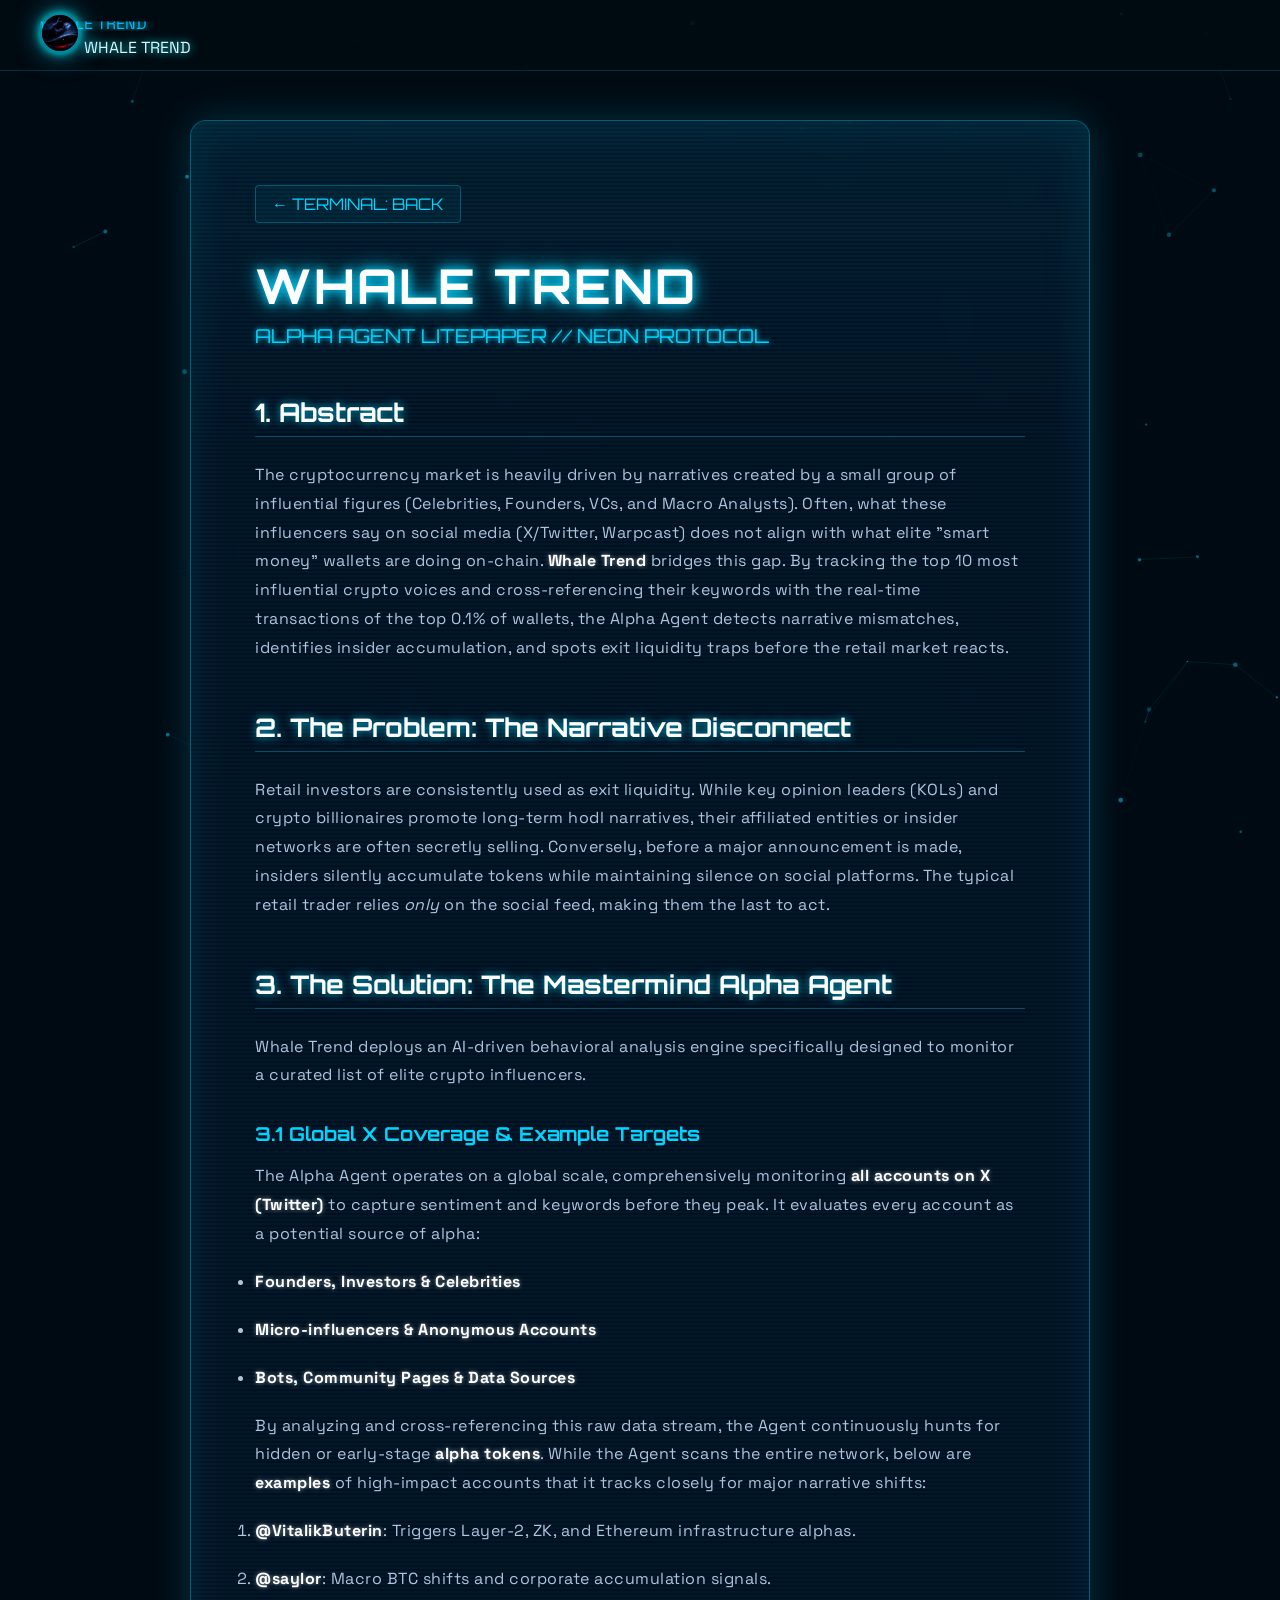
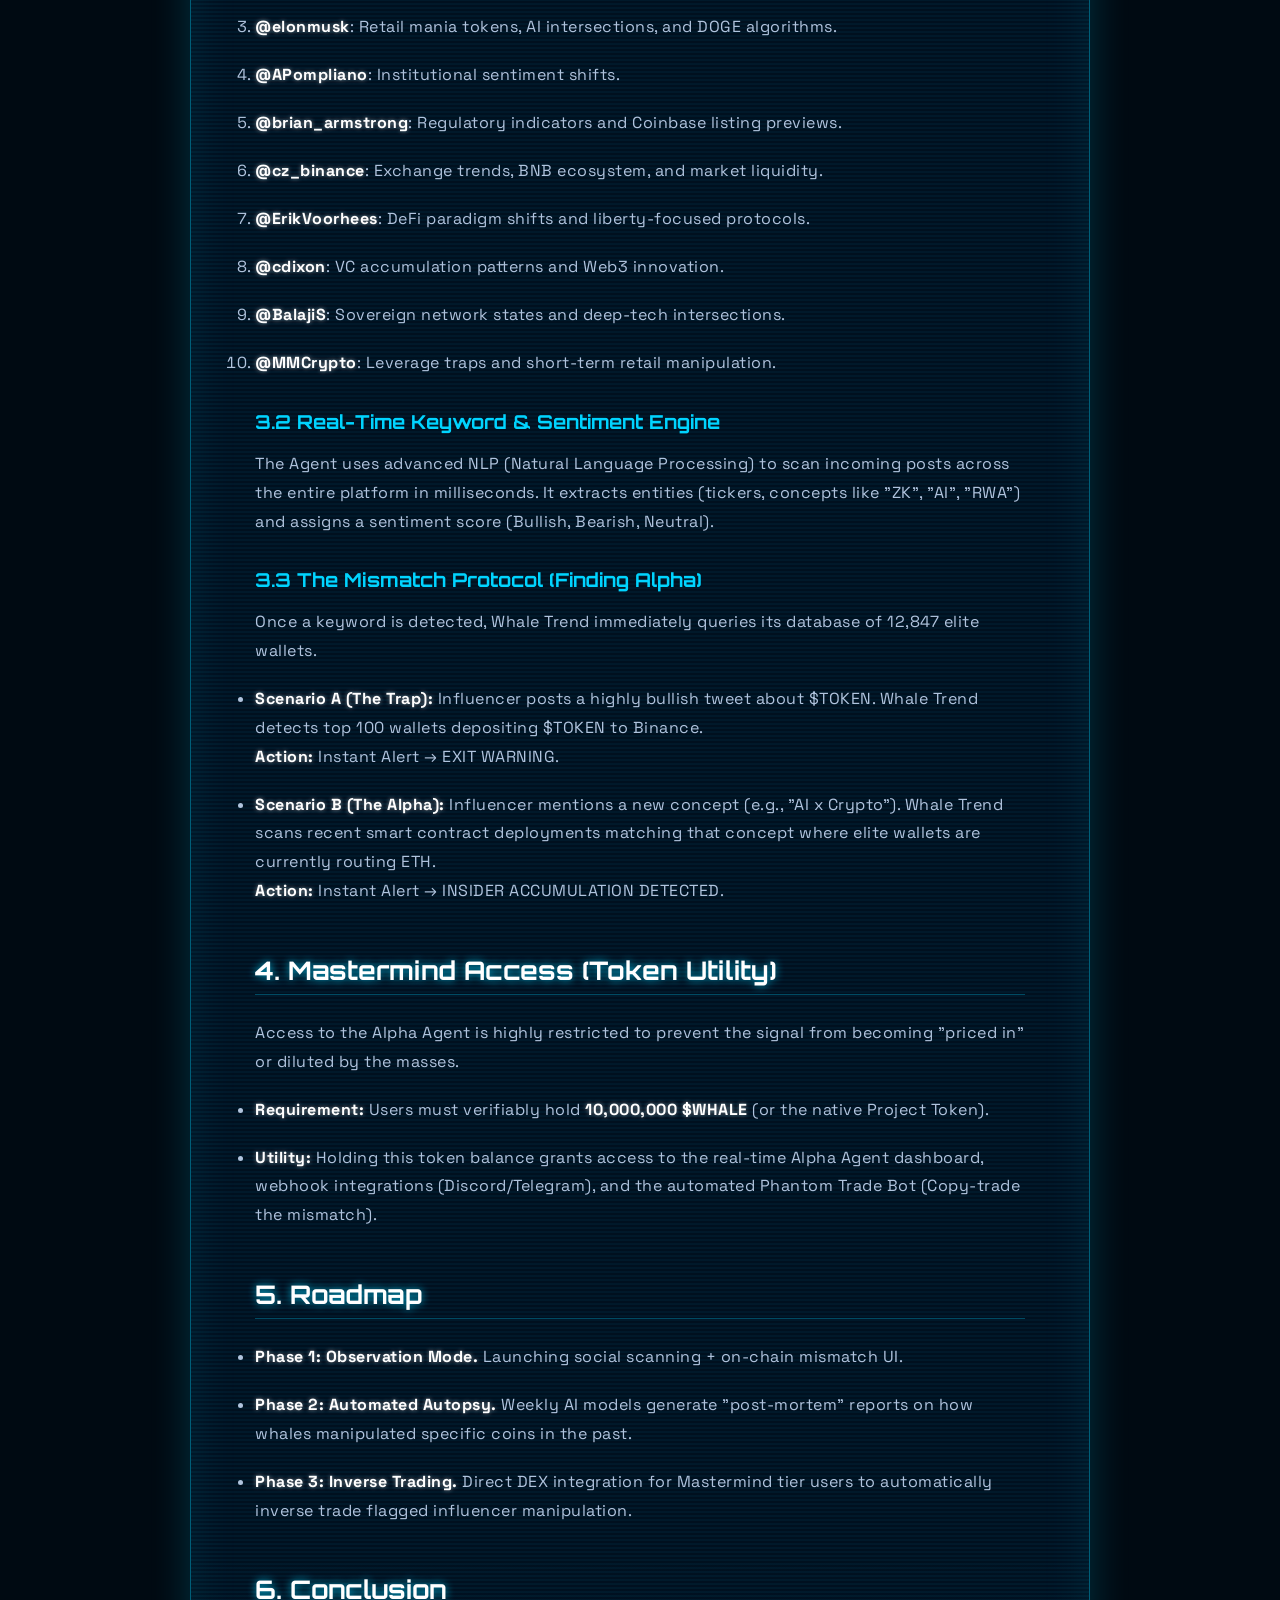
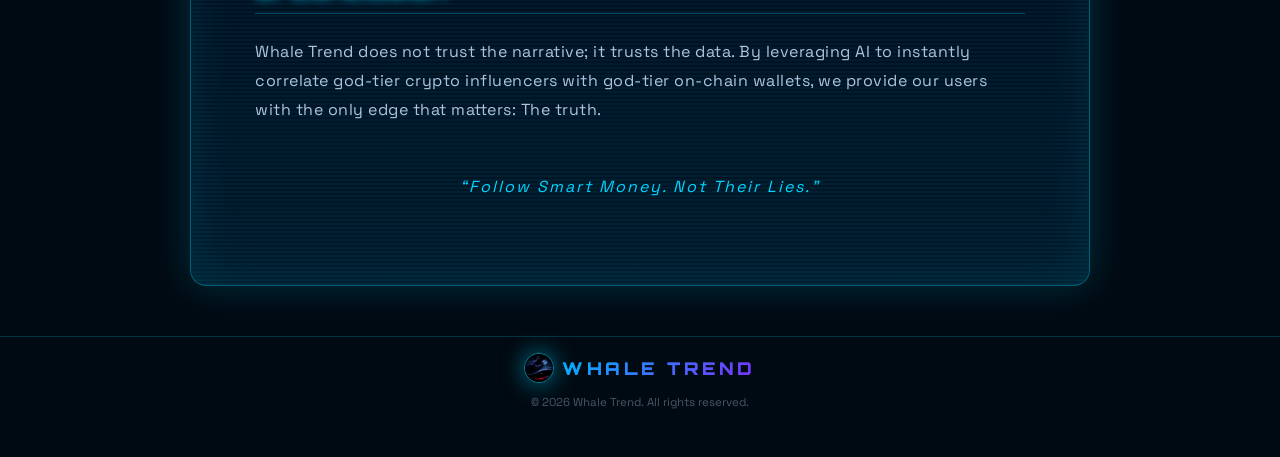
<file: litepaper.html>
<!DOCTYPE html>
<html lang="en">

<head>
  <meta charset="UTF-8" />
  <meta name="viewport" content="width=device-width, initial-scale=1.0" />
  <title>Whale Trend | Litepaper</title>
  <link rel="stylesheet" href="style.css" />
  <link rel="preconnect" href="https://fonts.googleapis.com">
  <link rel="preconnect" href="https://fonts.gstatic.com" crossorigin>
  <link
    href="https://fonts.googleapis.com/css2?family=Orbitron:wght@400;700;900&family=Space+Grotesk:wght@300;400;500;600;700&display=swap"
    rel="stylesheet" />

  <style>
    :root {
      --neon-cyan: #00d4ff;
      --neon-blue: #00b4ff;
      --bg-dark: #000a12;
      --screen-glass: rgba(0, 20, 40, 0.6);
    }

    body {
      background: var(--bg-dark);
      color: #e0f2fe;
      font-family: 'Space Grotesk', sans-serif;
      overflow-x: hidden;
      margin: 0;
      padding: 0;
    }

    /* Dedicated 3D Particle Canvas */
    #litepaper-canvas {
      position: fixed;
      top: 0;
      left: 0;
      width: 100vw;
      height: 100vh;
      z-index: -2;
    }

    /* 3D Scene perspective */
    .scene {
      perspective: 1500px;
      display: flex;
      justify-content: center;
      align-items: center;
      min-height: 100vh;
      padding: 120px 20px 50px 20px;
      z-index: 1;
      position: relative;
    }

    /* Holographic Screen wrapper */
    .hologram-screen {
      position: relative;
      width: 100%;
      max-width: 900px;
      background: var(--screen-glass);
      backdrop-filter: blur(12px);
      -webkit-backdrop-filter: blur(12px);
      border: 1px solid rgba(0, 212, 255, 0.4);
      border-radius: 16px;
      box-shadow:
        0 0 40px rgba(0, 212, 255, 0.2),
        inset 0 0 50px rgba(0, 212, 255, 0.1);
      transform-style: preserve-3d;
      transition: transform 0.1s ease-out, box-shadow 0.3s ease;
      overflow: hidden;
    }

    .hologram-screen::before {
      content: "";
      position: absolute;
      inset: 0;
      background: linear-gradient(180deg, rgba(0, 212, 255, 0.05) 0%, transparent 10%, transparent 90%, rgba(0, 212, 255, 0.05) 100%);
      pointer-events: none;
      z-index: 2;
    }

    /* CRT Scan Line Overlay */
    .scanlines {
      position: absolute;
      top: 0;
      left: 0;
      width: 100%;
      height: 100%;
      background: linear-gradient(to bottom, rgba(255, 255, 255, 0), rgba(255, 255, 255, 0) 50%, rgba(0, 212, 255, 0.05) 50%, rgba(0, 212, 255, 0.05));
      background-size: 100% 4px;
      pointer-events: none;
      z-index: 3;
    }

    .content-wrapper {
      position: relative;
      padding: 4rem;
      z-index: 4;
      transform: translateZ(30px);
      /* Popping text out */
    }

    .litepaper-title {
      font-family: 'Orbitron', sans-serif;
      font-size: 3rem;
      color: #fff;
      text-shadow: 0 0 10px var(--neon-cyan), 0 0 20px var(--neon-cyan);
      margin-bottom: 0.5rem;
      letter-spacing: 2px;
      text-transform: uppercase;
    }

    .litepaper-sub {
      color: var(--neon-cyan);
      font-family: 'Orbitron', monospace;
      font-size: 1.2rem;
      margin-bottom: 3rem;
      text-shadow: 0 0 5px var(--neon-cyan);
    }

    .litepaper-content h2 {
      font-family: 'Orbitron', sans-serif;
      font-size: 1.6rem;
      color: #fff;
      margin-top: 3rem;
      margin-bottom: 1.5rem;
      border-bottom: 1px solid rgba(0, 212, 255, 0.3);
      padding-bottom: 0.5rem;
      text-shadow: 0 0 8px rgba(0, 212, 255, 0.8);
    }

    .litepaper-content h3 {
      font-family: 'Orbitron', sans-serif;
      font-size: 1.2rem;
      color: var(--neon-cyan);
      margin-top: 2rem;
      margin-bottom: 1rem;
    }

    .litepaper-content p,
    .litepaper-content li {
      font-size: 1rem;
      line-height: 1.8;
      color: #b0c4de;
      margin-bottom: 1.2rem;
      letter-spacing: 0.5px;
    }

    .litepaper-content strong {
      color: #fff;
      text-shadow: 0 0 4px rgba(255, 255, 255, 0.5);
    }

    .back-btn {
      display: inline-flex;
      align-items: center;
      margin-bottom: 2rem;
      color: var(--neon-cyan);
      text-decoration: none;
      font-family: 'Orbitron', sans-serif;
      font-size: 1rem;
      transition: all 0.3s;
      border: 1px solid rgba(0, 212, 255, 0.3);
      padding: 0.5rem 1rem;
      border-radius: 4px;
      background: rgba(0, 212, 255, 0.05);
    }

    .back-btn:hover {
      background: rgba(0, 212, 255, 0.2);
      box-shadow: 0 0 15px rgba(0, 212, 255, 0.5);
      text-shadow: 0 0 5px #fff;
      color: #fff;
    }

    @media (max-width: 768px) {
      .content-wrapper {
        padding: 2rem;
      }

      .litepaper-title {
        font-size: 2rem;
      }
    }
  </style>
</head>

<body>

  <canvas id="litepaper-canvas"></canvas>

  <nav id="navbar" style="background: rgba(0,10,18,0.8); border-bottom: 1px solid rgba(0,212,255,0.2);">
    <div class="nav-inner">
      <div class="nav-brand glitch" data-text="WHALE TREND" onclick="window.open('https://app.virtuals.io/virtuals/70083', '_blank')"
        style="cursor:pointer; text-shadow: 0 0 10px cyan;">
        <img src="logo.png" alt="Whale Trend Logo" class="logo-img"
          style="width: 40px; height: 40px; border-radius: 50%; box-shadow: 0 0 10px cyan;" />
        WHALE TREND
      </div>
    </div>
  </nav>

  <div class="scene">
    <div class="hologram-screen" id="hologram">
      <div class="scanlines"></div>
      <div class="content-wrapper">
        <a href="index.html" class="back-btn">← TERMINAL: BACK</a>

        <h1 class="litepaper-title">Whale Trend</h1>
        <div class="litepaper-sub">ALPHA AGENT LITEPAPER // NEON PROTOCOL</div>

        <div class="litepaper-content">
          <h2>1. Abstract</h2>
          <p>The cryptocurrency market is heavily driven by narratives created by a small group of influential figures
            (Celebrities, Founders, VCs, and Macro Analysts). Often, what these influencers say on social media
            (X/Twitter,
            Warpcast) does not align with what elite "smart money" wallets are doing on-chain. <strong>Whale
              Trend</strong> bridges this gap. By tracking the top 10 most influential crypto voices and
            cross-referencing their keywords with the real-time transactions of the top 0.1% of wallets, the Alpha Agent
            detects narrative mismatches, identifies insider accumulation, and spots exit liquidity traps before the
            retail
            market reacts.</p>

          <h2>2. The Problem: The Narrative Disconnect</h2>
          <p>Retail investors are consistently used as exit liquidity. While key opinion leaders (KOLs) and crypto
            billionaires promote long-term hodl narratives, their affiliated entities or insider networks are often
            secretly
            selling. Conversely, before a major announcement is made, insiders silently accumulate tokens while
            maintaining
            silence on social platforms. The typical retail trader relies <em>only</em> on the social feed, making them
            the
            last to act.</p>

          <h2>3. The Solution: The Mastermind Alpha Agent</h2>
          <p>Whale Trend deploys an AI-driven behavioral analysis engine specifically designed to monitor a curated list
            of elite
            crypto influencers.</p>

          <h3>3.1 Global X Coverage & Example Targets</h3>
          <p>The Alpha Agent operates on a global scale, comprehensively monitoring <strong>all accounts on X
              (Twitter)</strong> to capture sentiment and keywords before they peak. It evaluates every account as a
            potential source of alpha:</p>
          <ul>
            <li><strong>Founders, Investors & Celebrities</strong></li>
            <li><strong>Micro-influencers & Anonymous Accounts</strong></li>
            <li><strong>Bots, Community Pages & Data Sources</strong></li>
          </ul>
          <p>By analyzing and cross-referencing this raw data stream, the Agent continuously hunts for hidden or
            early-stage
            <strong>alpha tokens</strong>. While the Agent scans the entire network, below are <strong>examples</strong>
            of
            high-impact accounts that it tracks closely for major narrative shifts:
          </p>
          <ol>
            <li><strong>@VitalikButerin</strong>: Triggers Layer-2, ZK, and Ethereum infrastructure alphas.</li>
            <li><strong>@saylor</strong>: Macro BTC shifts and corporate accumulation signals.</li>
            <li><strong>@elonmusk</strong>: Retail mania tokens, AI intersections, and DOGE algorithms.</li>
            <li><strong>@APompliano</strong>: Institutional sentiment shifts.</li>
            <li><strong>@brian_armstrong</strong>: Regulatory indicators and Coinbase listing previews.</li>
            <li><strong>@cz_binance</strong>: Exchange trends, BNB ecosystem, and market liquidity.</li>
            <li><strong>@ErikVoorhees</strong>: DeFi paradigm shifts and liberty-focused protocols.</li>
            <li><strong>@cdixon</strong>: VC accumulation patterns and Web3 innovation.</li>
            <li><strong>@BalajiS</strong>: Sovereign network states and deep-tech intersections.</li>
            <li><strong>@MMCrypto</strong>: Leverage traps and short-term retail manipulation.</li>
          </ol>

          <h3>3.2 Real-Time Keyword & Sentiment Engine</h3>
          <p>The Agent uses advanced NLP (Natural Language Processing) to scan incoming posts across the entire platform
            in
            milliseconds. It extracts entities (tickers, concepts like "ZK", "AI", "RWA") and assigns a sentiment score
            (Bullish, Bearish, Neutral).</p>

          <h3>3.3 The Mismatch Protocol (Finding Alpha)</h3>
          <p>Once a keyword is detected, Whale Trend immediately queries its database of 12,847 elite wallets.</p>
          <ul>
            <li><strong>Scenario A (The Trap):</strong> Influencer posts a highly bullish tweet about $TOKEN. Whale
              Trend detects
              top 100 wallets depositing $TOKEN to Binance.<br /><strong>Action:</strong> Instant Alert → EXIT WARNING.
            </li>
            <li><strong>Scenario B (The Alpha):</strong> Influencer mentions a new concept (e.g., "AI x Crypto"). Whale
              Trend
              scans recent smart contract deployments matching that concept where elite wallets are currently routing
              ETH.<br /><strong>Action:</strong> Instant Alert → INSIDER ACCUMULATION DETECTED.</li>
          </ul>

          <h2>4. Mastermind Access (Token Utility)</h2>
          <p>Access to the Alpha Agent is highly restricted to prevent the signal from becoming "priced in" or diluted
            by
            the masses.</p>
          <ul>
            <li><strong>Requirement:</strong> Users must verifiably hold <strong>10,000,000 $WHALE</strong> (or the
              native
              Project Token).</li>
            <li><strong>Utility:</strong> Holding this token balance grants access to the real-time Alpha Agent
              dashboard,
              webhook integrations (Discord/Telegram), and the automated Phantom Trade Bot (Copy-trade the mismatch).
            </li>
          </ul>

          <h2>5. Roadmap</h2>
          <ul>
            <li><strong>Phase 1: Observation Mode.</strong> Launching social scanning + on-chain mismatch UI.</li>
            <li><strong>Phase 2: Automated Autopsy.</strong> Weekly AI models generate "post-mortem" reports on how
              whales
              manipulated specific coins in the past.</li>
            <li><strong>Phase 3: Inverse Trading.</strong> Direct DEX integration for Mastermind tier users to
              automatically
              inverse trade flagged influencer manipulation.</li>
          </ul>

          <h2>6. Conclusion</h2>
          <p>Whale Trend does not trust the narrative; it trusts the data. By leveraging AI to instantly correlate
            god-tier crypto influencers with god-tier on-chain wallets, we provide our users with the only edge that
            matters: The truth.</p>
          <p
            style="text-align:center; font-style:italic; margin-top:3rem; color: var(--neon-cyan); letter-spacing: 2px;">
            “Follow Smart Money. Not Their Lies.”</p>
        </div>
      </div>
    </div>
  </div>

  <footer id="footer" style="padding-top: 1rem; border-top: 1px solid rgba(0, 212, 255, 0.2);">
    <div class="footer-inner">
      <a href="https://app.virtuals.io/virtuals/70083" target="_blank" class="footer-logo" style="text-decoration: none; cursor: pointer;">
        <img src="logo.png" alt="Whale Trend Logo" class="logo-img"
          style="width: 30px; height: 30px; border-width: 1px" />
        <span class="logo-text">WHALE TREND</span>
      </a>
      <p class="footer-copy">© 2026 Whale Trend. All rights reserved.</p>
    </div>
  </footer>

  <script>
    // --- 3D Hologram Tilt Effect ---
    const hologram = document.getElementById('hologram');
    const scene = document.querySelector('.scene');

    let sceneRect = null;
    let sceneTicking = false;

    scene.addEventListener('mouseenter', () => {
      sceneRect = scene.getBoundingClientRect();
    });

    window.addEventListener('scroll', () => { sceneRect = null; }, { passive: true });

    scene.addEventListener('mousemove', (e) => {
      if (!sceneRect) sceneRect = scene.getBoundingClientRect();
      const x = e.clientX - sceneRect.left;
      const y = e.clientY - sceneRect.top;
      const centerX = sceneRect.width / 2;
      const centerY = sceneRect.height / 2;

      const rotateX = ((y - centerY) / centerY) * -8;
      const rotateY = ((x - centerX) / centerX) * 8;

      if (!sceneTicking) {
        requestAnimationFrame(() => {
          hologram.style.transform = `rotateX(${rotateX}deg) rotateY(${rotateY}deg) scale3d(1.02, 1.02, 1.02)`;
          hologram.style.boxShadow = `
            ${-rotateY}px ${rotateX}px 40px rgba(0, 212, 255, 0.3), 
            inset 0 0 50px rgba(0, 212, 255, 0.1)
          `;
          sceneTicking = false;
        });
        sceneTicking = true;
      }
    });

    scene.addEventListener('mouseleave', () => {
      hologram.style.transform = `rotateX(0deg) rotateY(0deg) scale3d(1, 1, 1)`;
      hologram.style.boxShadow = `
        0 0 40px rgba(0, 212, 255, 0.2), 
        inset 0 0 50px rgba(0, 212, 255, 0.1)
      `;
    });

    // --- Minimal Particle Background for Litepaper ---
    const canvas = document.getElementById('litepaper-canvas');
    const ctx = canvas.getContext('2d');
    let width, height;
    let particles = [];

    function initCanvas() {
      width = window.innerWidth;
      height = window.innerHeight;
      canvas.width = width;
      canvas.height = height;
      particles = [];
      const density = window.innerWidth < 768 ? 40 : 100;
      for (let i = 0; i < density; i++) {
        particles.push({
          x: Math.random() * width,
          y: Math.random() * height,
          r: Math.random() * 2 + 0.5,
          vx: (Math.random() - 0.5) * 0.5,
          vy: (Math.random() - 0.5) * 0.5,
          alpha: Math.random() * 0.5 + 0.1
        });
      }
    }
    initCanvas();
    window.addEventListener('resize', initCanvas);

    function animate() {
      ctx.clearRect(0, 0, width, height);
      particles.forEach(p => {
        p.x += p.vx;
        p.y += p.vy;
        if (p.x < 0 || p.x > width) p.vx *= -1;
        if (p.y < 0 || p.y > height) p.vy *= -1;

        ctx.beginPath();
        ctx.arc(p.x, p.y, p.r, 0, Math.PI * 2);
        ctx.fillStyle = `rgba(0, 212, 255, ${p.alpha})`;
        ctx.fill();

        // Connections
        particles.forEach(p2 => {
          const dx = p.x - p2.x;
          const dy = p.y - p2.y;
          const dist = Math.sqrt(dx * dx + dy * dy);
          if (dist < 100) {
            ctx.beginPath();
            ctx.moveTo(p.x, p.y);
            ctx.lineTo(p2.x, p2.y);
            ctx.strokeStyle = `rgba(0, 212, 255, ${0.1 * (1 - dist / 100)})`;
            ctx.stroke();
          }
        });
      });
      requestAnimationFrame(animate);
    }
    animate();
  </script>
</body>

</html>
</file>
<file: style.css>
/* ============================================================
   WHALE TREND — Shadow Whale Follower | Design System
   ============================================================ */

:root {
  --bg-void: #04040a;
  --bg-deep: #07071a;
  --bg-card: rgba(255,255,255,0.035);
  --bg-glass: rgba(0,212,255,0.05);
  --neon-blue: #00d4ff;
  --neon-purple: #7b2fff;
  --neon-cyan: #00fff0;
  --neon-pink: #ff00aa;
  --text-primary: #f0f4ff;
  --text-muted: #8892b0;
  --text-dim: #4a5568;
  --border-glow: rgba(0,212,255,0.2);
  --border-subtle: rgba(255,255,255,0.06);
  --font-display: 'Orbitron', monospace;
  --font-body: 'Space Grotesk', sans-serif;
  --glow-blue: 0 0 20px rgba(0,212,255,0.4), 0 0 60px rgba(0,212,255,0.15);
  --glow-purple: 0 0 20px rgba(123,47,255,0.4), 0 0 60px rgba(123,47,255,0.15);
  --glow-btn: 0 0 30px rgba(0,212,255,0.5), 0 0 80px rgba(0,212,255,0.2);
}

*, *::before, *::after { box-sizing: border-box; margin: 0; padding: 0; }

html {
  scroll-behavior: smooth;
  overflow-x: hidden;
}

body {
  background: var(--bg-void);
  color: var(--text-primary);
  font-family: var(--font-body);
  overflow-x: hidden;
  cursor: none;
}

/* ── CANVAS BG ─────────────────────────────────────── */
#bg-canvas {
  position: fixed;
  top: 0; left: 0;
  width: 100%; height: 100%;
  z-index: 0;
  pointer-events: none;
}

/* ── CUSTOM CURSOR ─────────────────────────────────── */
#cursor-dot {
  position: fixed;
  width: 6px; height: 6px;
  background: var(--neon-blue);
  border-radius: 50%;
  pointer-events: none;
  z-index: 9999;
  transform: translate(-50%, -50%);
  transition: transform 0.05s;
  box-shadow: var(--glow-blue);
}

#ghost-cursor {
  position: fixed;
  width: 56px;
  height: 56px;
  pointer-events: none;
  z-index: 9998;
  transform: translate(-50%, -50%);
  transition: transform 0.18s ease, opacity 0.3s;
  opacity: 0;
  filter: drop-shadow(0 0 8px rgba(0,212,255,0.7));
}
#ghost-cursor.visible { opacity: 1; }
#ghost-cursor.hover {
  transform: translate(-50%, -50%) scale(1.35);
  filter: drop-shadow(0 0 14px rgba(0,212,255,0.9));
}

#magnifier-svg {
  width: 100%;
  height: 100%;
  animation: magFloat 3s ease-in-out infinite;
}
@keyframes magFloat {
  0%,100% { transform: rotate(-5deg); }
  50% { transform: rotate(3deg); }
}


/* ── NAVBAR ────────────────────────────────────────── */
#navbar {
  position: fixed;
  top: 0; left: 0; right: 0;
  z-index: 1000;
  padding: 0 2rem;
  transition: background 0.4s, backdrop-filter 0.4s;
}
#navbar.scrolled {
  background: rgba(4,4,10,0.85);
  backdrop-filter: blur(20px);
  border-bottom: 1px solid var(--border-glow);
}
.nav-inner {
  max-width: 1200px;
  margin: 0 auto;
  display: flex;
  align-items: center;
  height: 70px;
  gap: 2rem;
}
.nav-logo {
  display: flex;
  align-items: center;
  gap: 0.5rem;
  text-decoration: none;
  cursor: pointer;
}
.logo-icon { font-size: 1.5rem; filter: drop-shadow(0 0 8px var(--neon-blue)); }
.logo-img {
  width: 44px;
  height: 44px;
  object-fit: cover;
  object-position: center 20%;
  border-radius: 50%;
  border: 2px solid rgba(0,212,255,0.5);
  filter: drop-shadow(0 0 12px rgba(0,212,255,0.6));
  transition: all 0.4s cubic-bezier(0.4, 0, 0.2, 1);
}
.nav-logo:hover .logo-img {
  transform: scale(1.15) rotate(-5deg);
  border-color: rgba(0,212,255,1);
  filter: drop-shadow(0 0 20px rgba(0,212,255,1));
}
.logo-text {
  font-family: var(--font-display);
  font-size: 1.1rem;
  font-weight: 900;
  letter-spacing: 0.2em;
  background: linear-gradient(135deg, var(--neon-blue), var(--neon-purple));
  -webkit-background-clip: text;
  -webkit-text-fill-color: transparent;
  background-clip: text;
}
.nav-links {
  display: flex;
  list-style: none;
  gap: 2rem;
  margin-left: auto;
}
.nav-links a {
  color: var(--text-muted);
  text-decoration: none;
  font-size: 0.85rem;
  font-weight: 500;
  letter-spacing: 0.05em;
  text-transform: uppercase;
  transition: color 0.3s;
}
.nav-links a:hover { color: var(--neon-blue); }
.btn-nav {
  padding: 0.5rem 1.2rem;
  background: transparent;
  border: 1px solid var(--neon-blue);
  color: var(--neon-blue);
  border-radius: 6px;
  font-family: var(--font-body);
  font-size: 0.85rem;
  font-weight: 600;
  text-decoration: none;
  letter-spacing: 0.05em;
  transition: all 0.3s;
  white-space: nowrap;
}
.btn-nav:hover {
  background: rgba(0,212,255,0.1);
  box-shadow: var(--glow-blue);
}
.nav-hamburger {
  display: none;
  flex-direction: column;
  gap: 5px;
  background: none;
  border: none;
  cursor: pointer;
  margin-left: auto;
  padding: 4px;
}
.nav-hamburger span {
  display: block;
  width: 22px; height: 2px;
  background: var(--neon-blue);
  border-radius: 2px;
  transition: all 0.3s;
}

/* ── BUTTONS ───────────────────────────────────────── */
.btn-primary {
  display: inline-flex;
  align-items: center;
  gap: 0.5rem;
  padding: 0.9rem 2rem;
  background: linear-gradient(135deg, var(--neon-blue), var(--neon-purple));
  color: #000;
  font-family: var(--font-body);
  font-weight: 700;
  font-size: 0.95rem;
  border: none;
  border-radius: 8px;
  text-decoration: none;
  cursor: pointer;
  position: relative;
  overflow: hidden;
  transition: all 0.3s;
  letter-spacing: 0.03em;
}
.btn-primary::before {
  content: '';
  position: absolute;
  inset: 0;
  background: linear-gradient(135deg, var(--neon-cyan), var(--neon-blue));
  opacity: 0;
  transition: opacity 0.3s;
}
.btn-primary:hover {
  transform: translateY(-2px);
  box-shadow: var(--glow-btn);
}
.btn-primary:hover::before { opacity: 1; }
.btn-primary span, .btn-primary svg { position: relative; z-index: 1; }

.btn-secondary {
  display: inline-flex;
  align-items: center;
  gap: 0.5rem;
  padding: 0.9rem 2rem;
  background: transparent;
  color: var(--text-primary);
  font-family: var(--font-body);
  font-weight: 600;
  font-size: 0.95rem;
  border: 1px solid var(--border-subtle);
  border-radius: 8px;
  text-decoration: none;
  transition: all 0.3s;
  letter-spacing: 0.03em;
  backdrop-filter: blur(8px);
}
.btn-secondary:hover {
  border-color: var(--neon-blue);
  color: var(--neon-blue);
  background: rgba(0,212,255,0.05);
}

/* ── HERO ──────────────────────────────────────────── */
#hero {
  position: relative;
  min-height: 100vh;
  display: flex;
  align-items: center;
  justify-content: center;
  overflow: hidden;
  z-index: 1;
}
.hero-bg {
  position: absolute;
  inset: 0;
  z-index: 0;
}
.whale-container {
  position: absolute;
  inset: 0;
  display: flex;
  align-items: center;
  justify-content: center;
  perspective: 1200px;
}
#whale-img {
  width: min(85vw, 750px);
  height: auto;
  opacity: 0;
  mix-blend-mode: screen;
  filter: drop-shadow(0 0 40px rgba(0,212,255,0.5)) drop-shadow(0 0 80px rgba(0,212,255,0.2)) brightness(1.1);
  animation: whaleFloat 8s ease-in-out infinite, whaleFadeIn 1.5s ease forwards 0.5s;
  transform-style: preserve-3d;
  will-change: transform;
  user-select: none;
  pointer-events: none;
}
@keyframes whaleFadeIn {
  from { opacity: 0; transform: scale(0.9) translateY(20px); }
  to   { opacity: 0.88; transform: scale(1) translateY(0); }
}
@keyframes whaleFloat {
  0%,100% { transform: translateY(0px) rotate(-1deg) scale(1); filter: drop-shadow(0 0 40px rgba(0,212,255,0.5)) drop-shadow(0 0 80px rgba(0,212,255,0.2)) brightness(1.1); }
  30%     { transform: translateY(-18px) rotate(0.5deg) scale(1.01); filter: drop-shadow(0 0 55px rgba(0,212,255,0.7)) drop-shadow(0 0 100px rgba(123,47,255,0.3)) brightness(1.2); }
  65%     { transform: translateY(-8px) rotate(-0.8deg) scale(1.005); }
}

/* ── 3D FLOATING ORBS ─────────────────────────────── */
.orb {
  position: absolute;
  border-radius: 50%;
  pointer-events: none;
  filter: blur(60px);
  animation: orbPulse 6s ease-in-out infinite;
}
.orb-1 {
  width: 500px; height: 500px;
  background: radial-gradient(ellipse, rgba(0,212,255,0.12), transparent 70%);
  top: -100px; left: -100px;
  animation-delay: 0s;
}
.orb-2 {
  width: 400px; height: 400px;
  background: radial-gradient(ellipse, rgba(123,47,255,0.14), transparent 70%);
  bottom: -80px; right: -80px;
  animation-delay: -2s;
}
.orb-3 {
  width: 300px; height: 300px;
  background: radial-gradient(ellipse, rgba(0,255,240,0.08), transparent 70%);
  top: 50%; left: 40%;
  transform: translate(-50%,-50%);
  animation-delay: -4s;
}
@keyframes orbPulse {
  0%,100% { transform: scale(1) translate(0,0); opacity: 0.7; }
  50%     { transform: scale(1.2) translate(15px,-20px); opacity: 1; }
}
.orb-2 { animation-name: orbPulse2; }
@keyframes orbPulse2 {
  0%,100% { transform: scale(1) translate(0,0); opacity: 0.8; }
  50%     { transform: scale(1.15) translate(-20px,15px); opacity: 1; }
}

/* ── PERSPECTIVE GRID ─────────────────────────────── */
.hero-grid {
  position: absolute;
  inset: 0;
  background-image:
    linear-gradient(rgba(0,212,255,0.04) 1px, transparent 1px),
    linear-gradient(90deg, rgba(0,212,255,0.04) 1px, transparent 1px);
  background-size: 60px 60px;
  mask-image: radial-gradient(ellipse 70% 60% at 50% 50%, black 30%, transparent 80%);
  animation: gridShift 20s linear infinite;
  pointer-events: none;
}
@keyframes gridShift {
  from { background-position: 0 0; }
  to   { background-position: 60px 60px; }
}

/* ── DEPTH RINGS ──────────────────────────────────── */
.depth-rings {
  position: absolute;
  inset: 0;
  display: flex;
  align-items: center;
  justify-content: center;
  pointer-events: none;
}
.ring {
  position: absolute;
  border-radius: 50%;
  border: 1px solid rgba(0,212,255,0.12);
  animation: ringExpand 5s ease-out infinite;
}
.ring-1 { width: 300px; height: 300px; animation-delay: 0s; }
.ring-2 { width: 500px; height: 500px; animation-delay: -1.7s; border-color: rgba(123,47,255,0.1); }
.ring-3 { width: 700px; height: 700px; animation-delay: -3.4s; border-color: rgba(0,212,255,0.07); }
@keyframes ringExpand {
  0%   { opacity: 0.8; transform: scale(0.8); }
  100% { opacity: 0; transform: scale(1.4); }
}

.hero-fog {
  position: absolute;
  inset: 0;
  background:
    radial-gradient(ellipse 80% 50% at 50% 60%, rgba(123,47,255,0.12) 0%, transparent 70%),
    radial-gradient(ellipse 60% 40% at 20% 50%, rgba(0,212,255,0.08) 0%, transparent 60%),
    radial-gradient(ellipse at bottom, rgba(4,4,10,0.8) 0%, transparent 50%);
}
.hero-content {
  position: relative;
  z-index: 2;
  text-align: center;
  padding: 2rem;
  max-width: 900px;
  margin-top: 70px;
}
.hero-badge {
  display: inline-flex;
  align-items: center;
  gap: 0.5rem;
  padding: 0.4rem 1rem;
  background: rgba(0,212,255,0.08);
  border: 1px solid rgba(0,212,255,0.25);
  border-radius: 50px;
  font-size: 0.72rem;
  font-weight: 600;
  letter-spacing: 0.15em;
  color: var(--neon-blue);
  margin-bottom: 2rem;
}
.badge-dot {
  width: 6px; height: 6px;
  background: var(--neon-blue);
  border-radius: 50%;
  animation: badgePulse 1.5s ease-in-out infinite;
  box-shadow: 0 0 6px var(--neon-blue);
}
@keyframes badgePulse {
  0%,100% { opacity: 1; }
  50% { opacity: 0.3; }
}
.hero-headline {
  font-family: var(--font-display);
  font-size: clamp(2.2rem, 6vw, 5rem);
  font-weight: 900;
  line-height: 1.1;
  letter-spacing: -0.02em;
  margin-bottom: 1.5rem;
  text-shadow: 0 0 60px rgba(0,212,255,0.15);
}
.gradient-text {
  background: linear-gradient(135deg, var(--neon-blue) 0%, var(--neon-purple) 50%, var(--neon-cyan) 100%);
  -webkit-background-clip: text;
  -webkit-text-fill-color: transparent;
  background-clip: text;
  animation: gradientShift 4s ease-in-out infinite;
  background-size: 200% 200%;
}
@keyframes gradientShift {
  0%,100% { background-position: 0% 50%; }
  50% { background-position: 100% 50%; }
}
.hero-sub {
  font-size: clamp(1rem, 2.5vw, 1.2rem);
  color: var(--text-muted);
  line-height: 1.7;
  margin-bottom: 2.5rem;
  font-weight: 400;
}
.hero-sub em { color: var(--neon-blue); font-style: normal; font-weight: 600; }
.hero-cta {
  display: flex;
  gap: 1rem;
  justify-content: center;
  flex-wrap: wrap;
  margin-bottom: 3.5rem;
}
.hero-stats {
  display: flex;
  align-items: center;
  justify-content: center;
  gap: 2rem;
  flex-wrap: wrap;
}
.stat-item {
  display: flex;
  flex-direction: column;
  align-items: center;
  gap: 0.2rem;
}
.stat-num {
  font-family: var(--font-display);
  font-size: 2rem;
  font-weight: 700;
  color: var(--neon-blue);
  text-shadow: var(--glow-blue);
  line-height: 1;
}
.stat-suffix { font-family: var(--font-display); font-size: 2rem; font-weight: 700; color: var(--neon-blue); }
.stat-label { font-size: 0.72rem; color: var(--text-dim); text-transform: uppercase; letter-spacing: 0.1em; }
.stat-divider { width: 1px; height: 40px; background: var(--border-subtle); }
.scroll-hint {
  position: absolute;
  bottom: 2rem;
  left: 50%;
  transform: translateX(-50%);
  display: flex;
  flex-direction: column;
  align-items: center;
  gap: 0.5rem;
  color: var(--text-dim);
  font-size: 0.65rem;
  letter-spacing: 0.2em;
  z-index: 2;
  animation: scrollBounce 2s ease-in-out infinite;
}
.scroll-line {
  width: 1px;
  height: 40px;
  background: linear-gradient(to bottom, var(--neon-blue), transparent);
}
@keyframes scrollBounce {
  0%,100% { transform: translateX(-50%) translateY(0); }
  50% { transform: translateX(-50%) translateY(6px); }
}

/* ── TRUST BAND ────────────────────────────────────── */
.trust-band {
  overflow: hidden;
  border-top: 1px solid var(--border-subtle);
  border-bottom: 1px solid var(--border-subtle);
  background: rgba(0,212,255,0.02);
  position: relative;
  z-index: 1;
  padding: 1rem 0;
}
.trust-inner {
  display: flex;
  gap: 3rem;
  white-space: nowrap;
  animation: marquee 20s linear infinite;
  width: max-content;
}
.trust-quote {
  font-size: 0.8rem;
  font-weight: 600;
  letter-spacing: 0.08em;
  color: var(--text-muted);
  text-transform: uppercase;
}
.trust-sep { color: var(--neon-blue); opacity: 0.5; }
@keyframes marquee {
  from { transform: translateX(0); }
  to { transform: translateX(-50%); }
}

/* ── SECTIONS ──────────────────────────────────────── */
section {
  position: relative;
  z-index: 1;
  padding: 8rem 2rem;
}
.section-inner {
  max-width: 1100px;
  margin: 0 auto;
}
.section-label {
  font-size: 0.7rem;
  font-weight: 700;
  letter-spacing: 0.25em;
  color: var(--neon-blue);
  text-transform: uppercase;
  margin-bottom: 1rem;
  opacity: 0.8;
}
.section-title {
  font-family: var(--font-display);
  font-size: clamp(1.8rem, 4vw, 3rem);
  font-weight: 700;
  line-height: 1.2;
  margin-bottom: 1rem;
  letter-spacing: -0.01em;
}
.section-sub {
  font-size: 1.05rem;
  color: var(--text-muted);
  max-width: 550px;
  line-height: 1.7;
  margin-bottom: 4rem;
}

/* ── HOW IT WORKS ──────────────────────────────────── */
#how-it-works { background: linear-gradient(180deg, var(--bg-void) 0%, var(--bg-deep) 100%); }
.steps-grid {
  display: grid;
  grid-template-columns: repeat(3, 1fr);
  gap: 1.5rem;
  margin-bottom: 4rem;
}
.step-card {
  background: var(--bg-card);
  border: 1px solid var(--border-subtle);
  border-radius: 16px;
  padding: 2rem;
  position: relative;
  overflow: hidden;
  transition: all 0.4s ease;
  backdrop-filter: blur(10px);
}
.step-card::before {
  content: '';
  position: absolute;
  top: 0; left: 0; right: 0;
  height: 1px;
  background: linear-gradient(90deg, transparent, var(--neon-blue), transparent);
  opacity: 0;
  transition: opacity 0.4s;
}
.step-card:hover { transform: translateY(-6px); border-color: var(--border-glow); box-shadow: var(--glow-blue); }
.step-card:hover::before { opacity: 1; }
.step-icon-wrap {
  position: relative;
  width: 56px; height: 56px;
  margin-bottom: 1.5rem;
}
.step-icon {
  font-size: 2rem;
  width: 56px; height: 56px;
  display: flex;
  align-items: center;
  justify-content: center;
  background: rgba(0,212,255,0.08);
  border-radius: 12px;
  border: 1px solid var(--border-glow);
  position: relative;
  z-index: 1;
}
.step-ring {
  position: absolute;
  inset: -4px;
  border-radius: 15px;
  border: 1px solid rgba(0,212,255,0.2);
  animation: ringPulse 3s ease-in-out infinite;
}
@keyframes ringPulse {
  0%,100% { transform: scale(1); opacity: 0.4; }
  50% { transform: scale(1.1); opacity: 0; }
}
.step-num {
  position: absolute;
  top: 1.5rem; right: 1.5rem;
  font-family: var(--font-display);
  font-size: 3rem;
  font-weight: 900;
  color: rgba(0,212,255,0.06);
  line-height: 1;
}
.step-card h3 {
  font-size: 1.15rem;
  font-weight: 700;
  margin-bottom: 0.75rem;
  color: var(--text-primary);
}
.step-card p { font-size: 0.9rem; color: var(--text-muted); line-height: 1.7; margin-bottom: 1.5rem; }
.step-tag {
  display: inline-block;
  padding: 0.25rem 0.75rem;
  background: rgba(123,47,255,0.1);
  border: 1px solid rgba(123,47,255,0.25);
  border-radius: 50px;
  font-size: 0.7rem;
  font-weight: 600;
  color: #a78bfa;
  letter-spacing: 0.05em;
}

/* ── MOCKUP UI ─────────────────────────────────────── */
.mockup-ui {
  background: rgba(4,4,10,0.9);
  border: 1px solid var(--border-glow);
  border-radius: 12px;
  overflow: hidden;
  backdrop-filter: blur(20px);
  box-shadow: var(--glow-blue), 0 40px 80px rgba(0,0,0,0.6);
  max-width: 700px;
  margin: 0 auto;
}
.mockup-header {
  display: flex;
  align-items: center;
  gap: 1rem;
  padding: 0.75rem 1.25rem;
  background: rgba(0,212,255,0.05);
  border-bottom: 1px solid var(--border-subtle);
}
.mockup-dots { display: flex; gap: 6px; }
.mockup-dots .dot {
  width: 10px; height: 10px;
  border-radius: 50%;
}
.dot.red { background: #ff5f57; }
.dot.yellow { background: #febc2e; }
.dot.green { background: #28c840; }
.mockup-title { font-size: 0.78rem; color: var(--text-dim); font-family: monospace; flex: 1; }
.mockup-status { display: flex; align-items: center; gap: 0.4rem; font-size: 0.7rem; font-weight: 700; color: var(--neon-cyan); letter-spacing: 0.1em; }
.status-dot { width: 6px; height: 6px; background: var(--neon-cyan); border-radius: 50%; box-shadow: 0 0 6px var(--neon-cyan); animation: badgePulse 1s ease-in-out infinite; }
.mockup-body { padding: 1.5rem; display: flex; flex-direction: column; gap: 0.75rem; }
.mockup-row { display: flex; align-items: center; gap: 1rem; font-size: 0.85rem; }
.mock-label { font-weight: 700; color: var(--text-dim); font-size: 0.72rem; letter-spacing: 0.1em; width: 90px; flex-shrink: 0; }
.mock-val { font-family: monospace; color: var(--text-primary); }
.mock-val.bullish { color: #4ade80; }
.mock-val.bearish { color: #f87171; font-weight: 700; }
.tag-whale { display: inline-block; padding: 0.1rem 0.5rem; background: rgba(123,47,255,0.2); border-radius: 4px; font-size: 0.65rem; color: #a78bfa; margin-left: 0.5rem; vertical-align: middle; }
.alert-row { background: rgba(248,113,113,0.05); border-radius: 6px; padding: 0.5rem 0.75rem; border: 1px solid rgba(248,113,113,0.15); }
.mockup-alert {
  background: rgba(248,113,113,0.08);
  border: 1px solid rgba(248,113,113,0.3);
  border-radius: 8px;
  padding: 0.75rem 1rem;
  font-size: 0.82rem;
  font-weight: 600;
  color: #fca5a5;
  font-family: monospace;
  animation: alertPulse 2s ease-in-out infinite;
}
@keyframes alertPulse {
  0%,100% { border-color: rgba(248,113,113,0.3); }
  50% { border-color: rgba(248,113,113,0.7); box-shadow: 0 0 20px rgba(248,113,113,0.15); }
}

/* ── LIVE SCAN / TERMINAL ──────────────────────────── */
#live-scan { background: var(--bg-void); }
.terminal-wrap { max-width: 800px; margin: 0 auto; }
.terminal {
  background: #0a0a0f;
  border: 1px solid var(--border-glow);
  border-radius: 12px;
  overflow: hidden;
  box-shadow: var(--glow-blue), 0 40px 80px rgba(0,0,0,0.6);
}
.terminal-header {
  display: flex;
  align-items: center;
  gap: 1rem;
  padding: 0.75rem 1.25rem;
  background: rgba(0,212,255,0.04);
  border-bottom: 1px solid var(--border-subtle);
}
.term-dots { display: flex; gap: 6px; }
.term-dots span {
  width: 10px; height: 10px;
  border-radius: 50%;
  background: var(--text-dim);
}
.term-dots span:nth-child(1) { background: #ff5f57; }
.term-dots span:nth-child(2) { background: #febc2e; }
.term-dots span:nth-child(3) { background: #28c840; }
.term-label { font-size: 0.75rem; color: var(--text-dim); font-family: monospace; flex: 1; }
.term-badge { display: flex; align-items: center; gap: 0.4rem; font-size: 0.7rem; font-weight: 700; color: #4ade80; letter-spacing: 0.1em; }
.pulse-dot { width: 6px; height: 6px; background: #4ade80; border-radius: 50%; animation: badgePulse 1s ease-in-out infinite; box-shadow: 0 0 6px #4ade80; }
.terminal-body {
  padding: 1.5rem;
  font-family: monospace;
  font-size: 0.82rem;
  line-height: 1.8;
  min-height: 320px;
  max-height: 420px;
  overflow-y: auto;
}
.terminal-body::-webkit-scrollbar { width: 4px; }
.terminal-body::-webkit-scrollbar-thumb { background: var(--border-glow); border-radius: 2px; }
.term-line { color: var(--text-muted); }
.term-line.ok { color: #4ade80; }
.term-line.warn { color: #fbbf24; }
.term-line.alert { color: #f87171; font-weight: 700; }
.term-line.info { color: var(--neon-blue); }
.term-cursor { display: inline-block; width: 8px; height: 14px; background: var(--neon-blue); vertical-align: middle; animation: blink 1s step-end infinite; }
@keyframes blink { 0%,100% { opacity: 1; } 50% { opacity: 0; } }

/* ── ALPHA AGENT ───────────────────────────────────── */
#alpha-agent { background: var(--bg-deep); }
.agent-tier-box {
  background: rgba(4,4,10,0.8);
  border: 1px solid var(--border-glow);
  border-radius: 16px;
  padding: 2.5rem;
  box-shadow: var(--glow-blue);
  backdrop-filter: blur(12px);
  position: relative;
  overflow: hidden;
  max-width: 900px;
  margin: 0 auto;
}
.agent-tier-box::before {
  content: '';
  position: absolute;
  top: 0; left: 0; right: 0;
  height: 2px;
  background: linear-gradient(90deg, transparent, var(--neon-blue), var(--neon-purple), transparent);
}
.agent-tier-header { text-align: center; margin-bottom: 2.5rem; }
.req-tag.large-req {
  font-size: 0.85rem;
  padding: 0.6rem 1.2rem;
  border-width: 2px;
  box-shadow: 0 0 20px rgba(123,47,255,0.3);
  animation: pulseTag 2s infinite;
}
@keyframes pulseTag {
  0%,100% { box-shadow: 0 0 15px rgba(123,47,255,0.3); }
  50% { box-shadow: 0 0 30px rgba(123,47,255,0.7); border-color: rgba(123,47,255,0.7); color: #fff; }
}
.agent-target-grid {
  display: flex;
  flex-wrap: wrap;
  gap: 0.8rem;
  justify-content: center;
  margin-bottom: 2rem;
}
.target-card {
  background: rgba(255,255,255,0.03);
  border: 1px solid rgba(0,212,255,0.15);
  border-radius: 8px;
  padding: 0.75rem 1rem;
  display: flex;
  flex-direction: column;
  align-items: center;
  min-width: 140px;
  transition: all 0.3s;
}
.target-card:hover {
  background: rgba(0,212,255,0.08);
  border-color: var(--neon-blue);
  transform: translateY(-3px);
  box-shadow: 0 5px 15px rgba(0,212,255,0.2);
}
.target-card span {
  font-family: monospace;
  font-size: 0.85rem;
  font-weight: 700;
  color: var(--neon-cyan);
  margin-bottom: 0.2rem;
}
.target-card small { font-size: 0.7rem; color: var(--text-muted); }
.agent-scanner-bar {
  height: 4px;
  background: rgba(255,255,255,0.05);
  border-radius: 4px;
  overflow: hidden;
  position: relative;
  margin-bottom: 1.5rem;
}
.scanner-anim {
  width: 20%;
  height: 100%;
  background: var(--neon-blue);
  box-shadow: 0 0 10px var(--neon-blue), 0 0 20px var(--neon-cyan);
  animation: scanMove 3s ease-in-out infinite alternate;
}
@keyframes scanMove {
  0% { transform: translateX(-50%); }
  100% { transform: translateX(550%); }
}
.agent-footer-text { text-align: center; font-size: 0.9rem; color: var(--text-primary); line-height: 1.6; }
.agent-footer-text strong { color: var(--neon-blue); }

/* ── FOOTER ────────────────────────────────────────── */
#footer {
  padding: 3rem 2rem;
  border-top: 1px solid var(--border-subtle);
  position: relative;
  z-index: 1;
  text-align: center;
}
.footer-inner { max-width: 600px; margin: 0 auto; }
.footer-logo { display: flex; align-items: center; justify-content: center; gap: 0.5rem; margin-bottom: 0.75rem; }
.footer-tagline { font-size: 0.85rem; color: var(--text-muted); margin-bottom: 1.5rem; }
.footer-legal { font-size: 0.72rem; color: var(--text-dim); line-height: 1.6; margin-bottom: 1rem; max-width: 500px; margin-left: auto; margin-right: auto; }
.footer-copy { font-size: 0.72rem; color: var(--text-dim); }

/* ── ANIMATIONS / REVEAL ───────────────────────────── */
.reveal {
  opacity: 0;
  transform: translateY(30px);
  transition: opacity 0.7s ease, transform 0.7s ease;
}
.reveal.visible { opacity: 1; transform: translateY(0); }
.reveal-delay-1 { transition-delay: 0.1s; }
.reveal-delay-2 { transition-delay: 0.2s; }
.reveal-delay-3 { transition-delay: 0.3s; }

/* Glitch effect */
.glitch {
  position: relative;
}
.glitch::before, .glitch::after {
  content: attr(data-text);
  position: absolute;
  top: 0; left: 0;
  width: 100%; height: 100%;
  background: transparent;
}
.glitch::before {
  color: var(--neon-blue);
  animation: glitch1 4s infinite;
  clip-path: polygon(0 20%, 100% 20%, 100% 40%, 0 40%);
}
.glitch::after {
  color: var(--neon-purple);
  animation: glitch2 4s infinite;
  clip-path: polygon(0 60%, 100% 60%, 100% 80%, 0 80%);
}
@keyframes glitch1 {
  0%,93%,100% { transform: translateX(0); opacity: 0; }
  94% { transform: translateX(-3px); opacity: 0.8; }
  96% { transform: translateX(3px); opacity: 0.8; }
  98% { transform: translateX(0); opacity: 0; }
}
@keyframes glitch2 {
  0%,95%,100% { transform: translateX(0); opacity: 0; }
  96% { transform: translateX(3px); opacity: 0.8; }
  98% { transform: translateX(-3px); opacity: 0.8; }
}
.desktop-br { display: none; }
@media (min-width: 900px) { .desktop-br { display: inline; } }

/* ── RESPONSIVE ────────────────────────────────────── */
@media (max-width: 900px) {
  .steps-grid { grid-template-columns: 1fr; max-width: 480px; margin-left: auto; margin-right: auto; }
  .benefits-grid { grid-template-columns: 1fr; }
  .nav-links, .btn-nav { display: none; }
  .nav-hamburger { display: flex; }
  section { padding: 5rem 1.25rem; }
  .hero-stats { gap: 1.25rem; }
  .stat-num { font-size: 1.5rem; }
}
@media (max-width: 480px) {
  .hero-headline { font-size: 1.9rem; }
  .hero-cta { flex-direction: column; align-items: center; }
  .social-links { flex-direction: column; }
  .social-btn { justify-content: center; }
}
</file>
